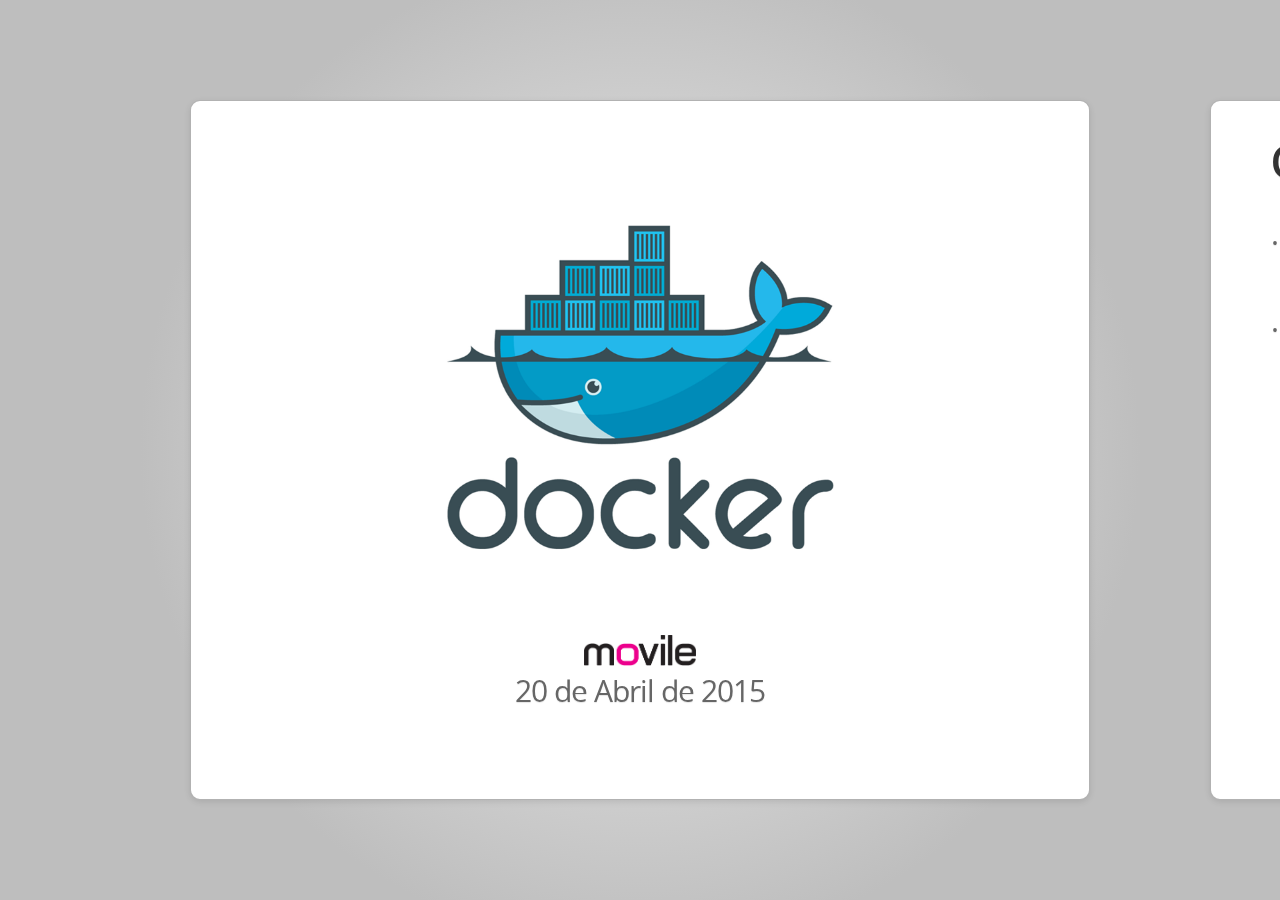
<file: index.html>
<!DOCTYPE html>


<html>
  <head>
    <meta http-equiv="Content-Type" content="text/html; charset=utf-8" />
    
    <title>Docker &mdash; Docker talk 0.1 documentation</title>
    
    <link rel="stylesheet" href="static/basic.css" type="text/css" />
    <link rel="stylesheet" href="static/styles.css" type="text/css" />
    <link rel="stylesheet" href="static/slides.css" type="text/css" />
    
    <link rel="stylesheet" href="static/custom.css" type="text/css" />
    
    <link rel="stylesheet" href="static/pygments.css" type="text/css" />
    
    
    
    <script type="text/javascript">
      var DOCUMENTATION_OPTIONS = {
        URL_ROOT:    './',
        VERSION:     '0.1',
        COLLAPSE_INDEX: false,
        FILE_SUFFIX: '.html',
        HAS_SOURCE:  true
      };
    </script>
    <script type="text/javascript" src="static/jquery.js"></script>
    <script type="text/javascript" src="static/underscore.js"></script>
    <script type="text/javascript" src="static/doctools.js"></script>
    <script type="text/javascript" src="static/common.js"></script>
    
    <script type="text/javascript" src="static/slides.js"></script>
    <script type="text/javascript" src="static/sync.js"></script>
    <script type="text/javascript" src="static/controller.js"></script>
    <script type="text/javascript" src="static/init.js"></script>
    
    
    <link rel="top" title="Docker talk 0.1 documentation" href="#" /> 
  </head>
  <body>

<section
   id="slide_container"
   class='slides layout-regular'>


  
<article class="slide level-1" id="docker">

<h1>Docker</h1>

<img alt="images/docker.png" class="docker" src="images/docker.png" />
<img alt="images/movile.png" class="movile" src="images/movile.png" />
<p class="date">20 de Abril de 2015</p>




</article>
<article class="slide level-2" id="que-es-docker">

<h2>Qué es Docker</h2>

<ul class="simple">
<li>Es una plataforma para desarrollar, desplegar y ejecutar aplicaciones
distribuidas.</li>
<li>Según <a class="reference external" href="https://451research.com/">451 Research</a>: <em>&quot;Es una herramienta que puede empaquetar una
aplicación y sus depedencias en un contenedor virtual que puede ejecutarse en
cualquier servidor Linux.&quot;</em></li>
</ul>
<img alt="images/whatisdocker.jpg" class="centered" src="images/whatisdocker.jpg" />




</article>
<article class="slide level-2" id="id1">

<h2>Qué es Docker</h2>

<ul class="simple">
<li>Es un proyecto open source :)</li>
</ul>
<img alt="images/github.png" src="images/github.png" />




</article>
<article class="slide level-2" id="por-que-docker">

<h2>Por qué Docker</h2>

<ul class="simple">
<li>Todos hablamos el mismo idioma.</li>
<li>Disminuye la fricción de llevar aplicaciones a producción.</li>
<li>Permite estandarizar diferentes ambientes (desarrollo, QA, producción) y
clonarlos a demanda.</li>
</ul>




</article>
<article class="slide level-2" id="id2">

<h2>Por qué Docker</h2>

<ul class="simple">
<li>Menos recursos que una máquina virtual (mucho menos).</li>
</ul>
<img alt="images/vm-stack.png" class="inline" src="images/vm-stack.png" />
<p class="inline">VS</p>
<img alt="images/docker-stack.png" class="inline" src="images/docker-stack.png" />




</article>
<article class="slide level-2" id="id3">

<h2>Por qué Docker</h2>

<ul class="simple">
<li>Hay una comunidad que comparte sus artefactos.</li>
</ul>
<img alt="images/community.png" src="images/community.png" />




</article>
<article class="slide level-2" id="como-esta-compuesto-arquitectura">

<h2>Cómo está compuesto: Arquitectura</h2>

<img class="architecture" src="images/architecture.svg" />



</article>
<article class="slide level-2" id="id4">

<h2>Cómo está compuesto: Arquitectura</h2>

<ul class="simple">
<li><strong>Cliente:</strong> es la interfaz de usuario para la administración de las imágenes
y los contenedores.</li>
<li><strong>Demonio:</strong> es gestor de la plataforma de virtualización. Construye las
imágenes, crea/destruye los contenedores, comunicación con el índice de
imágenes, etc.</li>
<li><strong>Imagen:</strong> Es un template de sólo lectura</li>
<li><strong>Contenedor:</strong> es una instancia de una imágen (análogo a POO) ejecutándose.</li>
<li><strong>Registros:</strong> un servicio en línea para almacenar y compartir las
imágenes; pueden ser públicos o privados.</li>
</ul>




</article>
<article class="slide level-2" id="como-esta-compuesto-tecnologia">

<h2>Cómo está compuesto: Tecnología</h2>

<img class="interfaces" src="images/interfaces.svg" />



</article>
<article class="slide level-2" id="id5">

<h2>Cómo está compuesto: Tecnología</h2>

<ul class="simple">
<li><strong>Espacio de nombres:</strong> <em>Namespaces</em>. Crea espacios de trabajo aislado entre
contenedores.</li>
<li><strong>Grupos de control:</strong> <em>cgroups</em>. Limita, contabiliza y aisla el uso de
recursos.</li>
<li><strong>Formato del contenedor:</strong> Formato de implementación del contenedor
(libcontainer, LXC).</li>
</ul>
<div class="admonition note">
<p class="first admonition-title">Note</p>
<ul class="last simple">
<li>Namespaces: cada aspecto del contenedor se ejecuta bajo su propio espacio
de nombre y no tiene acceso a recursos por fuera de éste.</li>
<li>Cgroups: Por ejemplo, limitar la cantidad de memoria disponible para un
contenedor.</li>
</ul>
</div>




</article>
<article class="slide level-2" id="como-esta-compuesto-imagenes">

<h2>Cómo está compuesto: Imágenes</h2>

<p>Ejemplo de Dockerfile:</p>
<div class="highlight-python"><div class="highlight"><pre>FROM ubuntu:14.10
MAINTAINER Ariel Gerardo Ríos
RUN apt-get update
RUN apt-get install -y htop
RUN apt-get install -y nginx
RUN apt-get install -y cpuburn

ADD . /code
WORKDIR /code

# ENTRYPOINT [&quot;burnP6&quot;]
EXPOSE 80

RUN echo &quot;Hello world!&quot;
RUN service nginx start
</pre></div>
</div>




</article>
<article class="slide level-2" id="docker-en-accion">

<h2>Docker en acción</h2>

<p>Creando una imagen:</p>
<div class="highlight-bash"><div class="highlight"><pre>~<span class="nv">$ </span>sudo docker build -t ariel17/image_name .
 Sending build context to Docker daemon 15.36 kB
 Sending build context to Docker daemon
 Step <span class="m">0</span> : FROM ubuntu:14.10
  ---&gt; 59a878f244f6
 Step <span class="m">1</span> : MAINTAINER Ariel Gerardo Ríos
  ---&gt; Using cache
  ---&gt; 9ccedeb1ff03
 Step <span class="m">2</span> : RUN apt-get update
  ---&gt; Using cache
  ---&gt; 4cdb3613c092
 ...
 Step <span class="m">8</span> : RUN <span class="nb">echo</span> <span class="s2">&quot;Hello world!&quot;</span>
  ---&gt; Using cache
  ---&gt; d8722569a228
 Successfully built d8722569a228
</pre></div>
</div>




</article>
<article class="slide level-2" id="id6">

<h2>Docker en acción</h2>

<p>Accediendo a una imagen por terminal:</p>
<div class="highlight-bash"><div class="highlight"><pre>~<span class="nv">$ </span>sudo docker run -ti --rm ariel17/image_name /bin/bash
root@98bf7687450d:/code#
</pre></div>
</div>
<p>Ejecutando una imagen como demonio:</p>
<div class="highlight-bash"><div class="highlight"><pre>~<span class="nv">$ </span>sudo docker run -d -p 9999:80 ariel17/image_name
 a8f634e7882b8b1e7a8d9068018066f98d16ef8a55a303f0995b58e97ce6c768
</pre></div>
</div>




</article>
<article class="slide level-2" id="demo">

<h2>¡Demo! :)</h2>

<div class="admonition note">
<p class="first admonition-title">Note</p>
<ul class="last simple">
<li>Build: sudo docker build -t ariel17/docker-talk .</li>
<li>Run tty: sudo docker run -ti --rm ariel17/docker-talk /bin/bash</li>
<li>Agregar ENTRYPOINT burnP6; htop + sudo docker run -ti --rm --cpuset=0 ariel17/docker-talk</li>
<li>Run background: sudo docker run -d -p 9999:80 --rm ariel17/docker-talk</li>
<li>Listar procesos: sudo docker ps -a</li>
<li>Deterner un contenedor: sudo docker stop &lt;image_id&gt;</li>
<li>Remover contenedor: sudo docker rm &lt;image_id&gt;</li>
</ul>
</div>




</article>
<article class="slide level-2" id="preguntas">

<h2>¿Preguntas?</h2>

<img alt="images/preguntas.gif" class="preguntas" src="images/preguntas.gif" />




</article>
<article class="slide level-2" id="donde-continuar">

<h2>Dónde continuar</h2>

<ul class="simple">
<li><strong>Blog</strong>: <a class="reference external" href="https://blog.docker.com/">https://blog.docker.com/</a></li>
<li><strong>Try it!:</strong> <a class="reference external" href="https://www.docker.com/tryit/">https://www.docker.com/tryit/</a></li>
<li><strong>Official documentation:</strong> <a class="reference external" href="https://docs.docker.com/">https://docs.docker.com/</a></li>
<li><strong>Ansible &amp; Docker:</strong> <a class="reference external" href="http://www.ansible.com/docker">http://www.ansible.com/docker</a></li>
<li><strong>GitHub repository:</strong> <a class="reference external" href="https://github.com/docker/docker">https://github.com/docker/docker</a></li>
<li><strong>#Docker:</strong> canal IRC de charlas en <a class="reference external" href="https://freenode.net/">https://freenode.net/</a></li>
</ul>




</article>
<article class="slide level-2" id="muchas-gracias">

<h2>¡Muchas gracias!</h2>

<img alt="images/movile.png" class="movile-thankyou" src="images/movile.png" />
<p class="me">Ariel Gerardo Ríos</p>
<p class="personal-data"><a class="reference external" href="mailto:ariel&#46;rios&#37;&#52;&#48;movile&#46;com">ariel<span>&#46;</span>rios<span>&#64;</span>movile<span>&#46;</span>com</a></p>
<p class="personal-data"><a class="reference external" href="https://twitter.com/ariel_17_">&#64;ariel_17_</a></p>




</article>

</section>

<section id="slide_notes">

</section>

  </body>
</html>
</file>
<file: static/basic.css>
/*
 * basic.css
 * ~~~~~~~~~
 *
 * Sphinx stylesheet -- basic theme.
 *
 * :copyright: Copyright 2007-2015 by the Sphinx team, see AUTHORS.
 * :license: BSD, see LICENSE for details.
 *
 */

/* -- main layout ----------------------------------------------------------- */

div.clearer {
    clear: both;
}

/* -- relbar ---------------------------------------------------------------- */

div.related {
    width: 100%;
    font-size: 90%;
}

div.related h3 {
    display: none;
}

div.related ul {
    margin: 0;
    padding: 0 0 0 10px;
    list-style: none;
}

div.related li {
    display: inline;
}

div.related li.right {
    float: right;
    margin-right: 5px;
}

/* -- sidebar --------------------------------------------------------------- */

div.sphinxsidebarwrapper {
    padding: 10px 5px 0 10px;
}

div.sphinxsidebar {
    float: left;
    width: 230px;
    margin-left: -100%;
    font-size: 90%;
}

div.sphinxsidebar ul {
    list-style: none;
}

div.sphinxsidebar ul ul,
div.sphinxsidebar ul.want-points {
    margin-left: 20px;
    list-style: square;
}

div.sphinxsidebar ul ul {
    margin-top: 0;
    margin-bottom: 0;
}

div.sphinxsidebar form {
    margin-top: 10px;
}

div.sphinxsidebar input {
    border: 1px solid #98dbcc;
    font-family: sans-serif;
    font-size: 1em;
}

div.sphinxsidebar #searchbox input[type="text"] {
    width: 170px;
}

div.sphinxsidebar #searchbox input[type="submit"] {
    width: 30px;
}

img {
    border: 0;
    max-width: 100%;
}

/* -- search page ----------------------------------------------------------- */

ul.search {
    margin: 10px 0 0 20px;
    padding: 0;
}

ul.search li {
    padding: 5px 0 5px 20px;
    background-image: url(file.png);
    background-repeat: no-repeat;
    background-position: 0 7px;
}

ul.search li a {
    font-weight: bold;
}

ul.search li div.context {
    color: #888;
    margin: 2px 0 0 30px;
    text-align: left;
}

ul.keywordmatches li.goodmatch a {
    font-weight: bold;
}

/* -- index page ------------------------------------------------------------ */

table.contentstable {
    width: 90%;
}

table.contentstable p.biglink {
    line-height: 150%;
}

a.biglink {
    font-size: 1.3em;
}

span.linkdescr {
    font-style: italic;
    padding-top: 5px;
    font-size: 90%;
}

/* -- general index --------------------------------------------------------- */

table.indextable {
    width: 100%;
}

table.indextable td {
    text-align: left;
    vertical-align: top;
}

table.indextable dl, table.indextable dd {
    margin-top: 0;
    margin-bottom: 0;
}

table.indextable tr.pcap {
    height: 10px;
}

table.indextable tr.cap {
    margin-top: 10px;
    background-color: #f2f2f2;
}

img.toggler {
    margin-right: 3px;
    margin-top: 3px;
    cursor: pointer;
}

div.modindex-jumpbox {
    border-top: 1px solid #ddd;
    border-bottom: 1px solid #ddd;
    margin: 1em 0 1em 0;
    padding: 0.4em;
}

div.genindex-jumpbox {
    border-top: 1px solid #ddd;
    border-bottom: 1px solid #ddd;
    margin: 1em 0 1em 0;
    padding: 0.4em;
}

/* -- general body styles --------------------------------------------------- */

a.headerlink {
    visibility: hidden;
}

h1:hover > a.headerlink,
h2:hover > a.headerlink,
h3:hover > a.headerlink,
h4:hover > a.headerlink,
h5:hover > a.headerlink,
h6:hover > a.headerlink,
dt:hover > a.headerlink,
caption:hover > a.headerlink,
p.caption:hover > a.headerlink,
div.code-block-caption:hover > a.headerlink {
    visibility: visible;
}

div.body p.caption {
    text-align: inherit;
}

div.body td {
    text-align: left;
}

.field-list ul {
    padding-left: 1em;
}

.first {
    margin-top: 0 !important;
}

p.rubric {
    margin-top: 30px;
    font-weight: bold;
}

img.align-left, .figure.align-left, object.align-left {
    clear: left;
    float: left;
    margin-right: 1em;
}

img.align-right, .figure.align-right, object.align-right {
    clear: right;
    float: right;
    margin-left: 1em;
}

img.align-center, .figure.align-center, object.align-center {
  display: block;
  margin-left: auto;
  margin-right: auto;
}

.align-left {
    text-align: left;
}

.align-center {
    text-align: center;
}

.align-right {
    text-align: right;
}

/* -- sidebars -------------------------------------------------------------- */

div.sidebar {
    margin: 0 0 0.5em 1em;
    border: 1px solid #ddb;
    padding: 7px 7px 0 7px;
    background-color: #ffe;
    width: 40%;
    float: right;
}

p.sidebar-title {
    font-weight: bold;
}

/* -- topics ---------------------------------------------------------------- */

div.topic {
    border: 1px solid #ccc;
    padding: 7px 7px 0 7px;
    margin: 10px 0 10px 0;
}

p.topic-title {
    font-size: 1.1em;
    font-weight: bold;
    margin-top: 10px;
}

/* -- admonitions ----------------------------------------------------------- */

div.admonition {
    margin-top: 10px;
    margin-bottom: 10px;
    padding: 7px;
}

div.admonition dt {
    font-weight: bold;
}

div.admonition dl {
    margin-bottom: 0;
}

p.admonition-title {
    margin: 0px 10px 5px 0px;
    font-weight: bold;
}

div.body p.centered {
    text-align: center;
    margin-top: 25px;
}

/* -- tables ---------------------------------------------------------------- */

table.docutils {
    border: 0;
    border-collapse: collapse;
}

table caption span.caption-number {
    font-style: italic;
}

table caption span.caption-text {
}

table.docutils td, table.docutils th {
    padding: 1px 8px 1px 5px;
    border-top: 0;
    border-left: 0;
    border-right: 0;
    border-bottom: 1px solid #aaa;
}

table.field-list td, table.field-list th {
    border: 0 !important;
}

table.footnote td, table.footnote th {
    border: 0 !important;
}

th {
    text-align: left;
    padding-right: 5px;
}

table.citation {
    border-left: solid 1px gray;
    margin-left: 1px;
}

table.citation td {
    border-bottom: none;
}

/* -- figures --------------------------------------------------------------- */

div.figure {
    margin: 0.5em;
    padding: 0.5em;
}

div.figure p.caption {
    padding: 0.3em;
}

div.figure p.caption span.caption-number {
    font-style: italic;
}

div.figure p.caption span.caption-text {
}


/* -- other body styles ----------------------------------------------------- */

ol.arabic {
    list-style: decimal;
}

ol.loweralpha {
    list-style: lower-alpha;
}

ol.upperalpha {
    list-style: upper-alpha;
}

ol.lowerroman {
    list-style: lower-roman;
}

ol.upperroman {
    list-style: upper-roman;
}

dl {
    margin-bottom: 15px;
}

dd p {
    margin-top: 0px;
}

dd ul, dd table {
    margin-bottom: 10px;
}

dd {
    margin-top: 3px;
    margin-bottom: 10px;
    margin-left: 30px;
}

dt:target, .highlighted {
    background-color: #fbe54e;
}

dl.glossary dt {
    font-weight: bold;
    font-size: 1.1em;
}

.field-list ul {
    margin: 0;
    padding-left: 1em;
}

.field-list p {
    margin: 0;
}

.optional {
    font-size: 1.3em;
}

.sig-paren {
    font-size: larger;
}

.versionmodified {
    font-style: italic;
}

.system-message {
    background-color: #fda;
    padding: 5px;
    border: 3px solid red;
}

.footnote:target  {
    background-color: #ffa;
}

.line-block {
    display: block;
    margin-top: 1em;
    margin-bottom: 1em;
}

.line-block .line-block {
    margin-top: 0;
    margin-bottom: 0;
    margin-left: 1.5em;
}

.guilabel, .menuselection {
    font-family: sans-serif;
}

.accelerator {
    text-decoration: underline;
}

.classifier {
    font-style: oblique;
}

abbr, acronym {
    border-bottom: dotted 1px;
    cursor: help;
}

/* -- code displays --------------------------------------------------------- */

pre {
    overflow: auto;
    overflow-y: hidden;  /* fixes display issues on Chrome browsers */
}

td.linenos pre {
    padding: 5px 0px;
    border: 0;
    background-color: transparent;
    color: #aaa;
}

table.highlighttable {
    margin-left: 0.5em;
}

table.highlighttable td {
    padding: 0 0.5em 0 0.5em;
}

div.code-block-caption {
    padding: 2px 5px;
    font-size: small;
}

div.code-block-caption code {
    background-color: transparent;
}

div.code-block-caption + div > div.highlight > pre {
    margin-top: 0;
}

div.code-block-caption span.caption-number {
    padding: 0.1em 0.3em;
    font-style: italic;
}

div.code-block-caption span.caption-text {
}

div.literal-block-wrapper {
    padding: 1em 1em 0;
}

div.literal-block-wrapper div.highlight {
    margin: 0;
}

code.descname {
    background-color: transparent;
    font-weight: bold;
    font-size: 1.2em;
}

code.descclassname {
    background-color: transparent;
}

code.xref, a code {
    background-color: transparent;
    font-weight: bold;
}

h1 code, h2 code, h3 code, h4 code, h5 code, h6 code {
    background-color: transparent;
}

.viewcode-link {
    float: right;
}

.viewcode-back {
    float: right;
    font-family: sans-serif;
}

div.viewcode-block:target {
    margin: -1px -10px;
    padding: 0 10px;
}

/* -- math display ---------------------------------------------------------- */

img.math {
    vertical-align: middle;
}

div.body div.math p {
    text-align: center;
}

span.eqno {
    float: right;
}

/* -- printout stylesheet --------------------------------------------------- */

@media print {
    div.document,
    div.documentwrapper,
    div.bodywrapper {
        margin: 0 !important;
        width: 100%;
    }

    div.sphinxsidebar,
    div.related,
    div.footer,
    #top-link {
        display: none;
    }
}
</file>
<file: static/styles.css>
@import url(fonts/stylesheet.css);

/*
  Google HTML5 slides template

  Authors: Luke Mahé (code)
           Marcin Wichary (code and design)

           Dominic Mazzoni (browser compatibility)
           Charles Chen (ChromeVox support)

  URL: http://code.google.com/p/html5slides/
*/

/* Framework */

html {
  height: 100%;
}

body {
  margin: 0;
  padding: 0;

  display: block !important;

  height: 100%;
  min-height: 740px;

  overflow-x: hidden;
  overflow-y: auto;

  background: rgb(215, 215, 215);
  background: -o-radial-gradient(rgb(240, 240, 240), rgb(190, 190, 190));
  background: -moz-radial-gradient(rgb(240, 240, 240), rgb(190, 190, 190));
  background: -webkit-radial-gradient(rgb(240, 240, 240), rgb(190, 190, 190));
  background: -webkit-gradient(radial, 50% 50%, 0, 50% 50%, 500, from(rgb(240, 240, 240)), to(rgb(190, 190, 190)));

  -webkit-font-smoothing: antialiased;
}

.slides {
  width: 100%;
  height: 100%;
  left: 0;

  position: absolute;

  -webkit-transform: translate3d(0, 0, 0);
}

.slides > article {
  display: block;

  position: absolute;
  overflow: hidden;

  width: 900px;
  height: 700px;

  left: 50%;
  top: 50%;

  margin-left: -450px;
  margin-top: -350px;

  padding: 40px 60px;

  box-sizing: border-box;
  -o-box-sizing: border-box;
  -moz-box-sizing: border-box;
  -webkit-box-sizing: border-box;

  border-radius: 10px;
  -o-border-radius: 10px;
  -moz-border-radius: 10px;
  -webkit-border-radius: 10px;

  background-color: white;

  box-shadow: 0 2px 6px rgba(0, 0, 0, .1);
  border: 1px solid rgba(0, 0, 0, .3);

  transition: transform .3s ease-out;
  -o-transition: -o-transform .3s ease-out;
  -moz-transition: -moz-transform .3s ease-out;
  -webkit-transition: -webkit-transform .3s ease-out;
}
.slides.layout-widescreen > article {
  margin-left: -550px;
  width: 1100px;
}
.slides.layout-faux-widescreen > article {
  margin-left: -550px;
  width: 1100px;

  padding: 40px 160px;
}

.slides.layout-widescreen > article:not(.nobackground):not(.biglogo),
.slides.layout-faux-widescreen > article:not(.nobackground):not(.biglogo) {
  background-position-x: 0, 840px;
}

.slides > article.appear {
    transition: none;
    display: none;
}

.slides > article.fade-in {
    transition: opacity 0.2s;
}

.slides > article.fade-in.current {
    z-index: 100;
}

.slides .handout {
    display: none;
}

.slides.table {
    font-size: 15px;
    padding: 10px;
}

.slides.table > .slide-area {
    display: none;
}

.slides.table > article:hover {
    -moz-box-shadow: 0px 0px 20px yellow;
    -webkit-box-shadow: 0px 0px 20px yellow;
    box-shadow: 0px 0px 20px yellow;
    border: 2px;
}

.slides.table > article {
  display: block;
  float: left;
  position: relative;
  overflow: hidden;

  width: 450px;
  height: 350px;

  left: 0;
  top: 0;

  margin: 10px;

  padding: 20px 30px;

  box-sizing: border-box;
  -o-box-sizing: border-box;
  -moz-box-sizing: border-box;
  -webkit-box-sizing: border-box;

  border-radius: 10px;
  -o-border-radius: 10px;
  -moz-border-radius: 10px;
  -webkit-border-radius: 10px;

  box-shadow: 0 2px 6px rgba(0, 0, 0, .1);
  border: 1px solid rgba(0, 0, 0, .3);

  /* transform: scale(0.5); */
  /* -webkit-transform: scale(0.5); */
  transition: width height .3s ease-out;
  -o-transition: -o-transform .3s ease-out;
  -moz-transition: -moz-transform .3s ease-out;
  -webkit-transition: width height .3s ease-out;
}

.slides.table > article,
.slides.table > article.next,
.slides.table > article.far-past,
.slides.table > article.past,
.slides.table > article.current,
.slides.table > article.far-next {
    display: block;
    transform: translate(0px);
    -o-transform: translate(0px);
    -moz-transform: translate(0px);
    -webkit-transform: translate(0px);
}

.slides.table > article .to-build {
    opacity: 100;
}

/* Clickable/tappable areas */

.slide-area {
  z-index: 1000;

  position: absolute;
  left: 0;
  top: 0;
  width: 150px;
  height: 700px;

  left: 50%;
  top: 50%;

  cursor: pointer;
  margin-top: -350px;

  tap-highlight-color: transparent;
  -o-tap-highlight-color: transparent;
  -moz-tap-highlight-color: transparent;
  -webkit-tap-highlight-color: transparent;
}
#prev-slide-area {
  margin-left: -550px;
}
#next-slide-area {
  margin-left: 400px;
}
.slides.layout-widescreen #prev-slide-area,
.slides.layout-faux-widescreen #prev-slide-area {
  margin-left: -650px;
}
.slides.layout-widescreen #next-slide-area,
.slides.layout-faux-widescreen #next-slide-area {
  margin-left: 500px;
}

/* Slides */

.slides > article {
  display: none;
}
.slides > article.far-past {
  display: block;
  transform: translate(-2040px);
  -o-transform: translate(-2040px);
  -moz-transform: translate(-2040px);
  -webkit-transform: translate3d(-2040px, 0, 0);
}
.slides > article.past {
  display: block;
  transform: translate(-1020px);
  -o-transform: translate(-1020px);
  -moz-transform: translate(-1020px);
  -webkit-transform: translate3d(-1020px, 0, 0);
}
.slides > article.current {
  display: block;
  opacity: 1;
  transform: translate(0);
  -o-transform: translate(0);
  -moz-transform: translate(0);
  -webkit-transform: translate3d(0, 0, 0);
}
.slides > article.next {
  display: block;
  transform: translate(1020px);
  -o-transform: translate(1020px);
  -moz-transform: translate(1020px);
  -webkit-transform: translate3d(1020px, 0, 0);
}
.slides > article.far-next {
  display: block;
  transform: translate(2040px);
  -o-transform: translate(2040px);
  -moz-transform: translate(2040px);
  -webkit-transform: translate3d(2040px, 0, 0);
}

.slides.layout-widescreen > article.far-past,
.slides.layout-faux-widescreen > article.far-past {
  display: block;
  transform: translate(-2260px);
  -o-transform: translate(-2260px);
  -moz-transform: translate(-2260px);
  -webkit-transform: translate3d(-2260px, 0, 0);
}
.slides.layout-widescreen > article.past,
.slides.layout-faux-widescreen > article.past {
  display: block;
  transform: translate(-1130px);
  -o-transform: translate(-1130px);
  -moz-transform: translate(-1130px);
  -webkit-transform: translate3d(-1130px, 0, 0);
}
.slides.layout-widescreen > article.current,
.slides.layout-faux-widescreen > article.current {
  display: block;
  transform: translate(0);
  -o-transform: translate(0);
  -moz-transform: translate(0);
  -webkit-transform: translate3d(0, 0, 0);
}
.slides.layout-widescreen > article.next,
.slides.layout-faux-widescreen > article.next {
  display: block;
  transform: translate(1130px);
  -o-transform: translate(1130px);
  -moz-transform: translate(1130px);
  -webkit-transform: translate3d(1130px, 0, 0);
}
.slides.layout-widescreen > article.far-next,
.slides.layout-faux-widescreen > article.far-next {
  display: block;
  transform: translate(2260px);
  -o-transform: translate(2260px);
  -moz-transform: translate(2260px);
  -webkit-transform: translate3d(2260px, 0, 0);
}

.slides > article.fade-in.next,
.slides > article.fade-in.far-past,
.slides > article.fade-in.past,
.slides > article.fade-in.far-next {
    opacity: 0;
    transform: translate(0px);
    -o-transform: translate(0px);
    -moz-transform: translate(0px);
    -webkit-transform: translate(0px);
}

.slides > article.appear.next,
.slides > article.appear.far-past,
.slides > article.appear.past,
.slides > article.appear.far-next {
    display: none;
    transform: translate(0px);
    -o-transform: translate(0px);
    -moz-transform: translate(0px);
    -webkit-transform: translate(0px);
}


/* Styles for slides */

.slides {
    font-size: 30px;
}

.slides > article {
  font-family: 'Open Sans', Arial, sans-serif;

  color: rgb(102, 102, 102);
  text-shadow: 0 1px 1px rgba(0, 0, 0, .1);

  font-size: 1em;
  line-height: 1.2em;

  letter-spacing: -1px;
}

b {
  font-weight: 600;
}

.blue {
  color: rgb(0, 102, 204);
}
.yellow {
  color: rgb(255, 211, 25);
}
.green {
  color: rgb(0, 138, 53);
}
.red {
  color: rgb(255, 0, 0);
}
.black {
  color: black;
}
.white {
  color: white;
}

a {
  color: rgb(0, 102, 204);
}
a:visited {
  color: rgba(0, 102, 204, .75);
}
a:hover {
  color: black;
}

p {
  margin: 0;
  padding: 0;

  margin-top: 20px;
}
p:first-child {
  margin-top: 0;
}

h1 {
  font-size: 2em;
  line-height: 1em;

  padding: 0;
  margin: 0;
  margin-top: 200px;
  padding-right: 40px;

  font-weight: 600;

  letter-spacing: -3px;

  color: rgb(51, 51, 51);
}

h2 {
  font-size: 1.5em;
  line-height: 1em;

  padding: 0;
  margin: 0;
  margin-top: 465px;
  padding-right: 40px;
  /* position: absolute; */
  /* bottom: 150px; */

  font-weight: 600;

  letter-spacing: -2px;

  color: rgb(51, 51, 51);
}

h3 {
  font-size: 1em;
  line-height: 1.2em;

  padding: 0;
  margin: 0;
  padding-right: 40px;

  font-weight: 600;

  letter-spacing: -1px;

  color: rgb(51, 51, 51);
}

article.fill h3 {
  background: rgba(255, 255, 255, .75);
  padding-top: .2em;
  padding-bottom: .3em;
  margin-top: -.2em;
  margin-left: -60px;
  padding-left: 60px;
  margin-right: -60px;
  padding-right: 60px;
}

ul {
  list-style: none;
  margin: 0;
  padding: 0;

  margin-top: 40px;

  margin-left: .75em;
}
ul ul {
  margin-top: .5em;
}
li {
  padding: 0;
  margin: 0;

  margin-bottom: .5em;
}
ul li::before {
  content: '·';

  width: .75em;
  margin-left: -.75em;

  position: absolute;
}

pre {
  font-family: 'Droid Sans Mono', 'Courier New', monospace;

  font-size: 0.66em;
  line-height: 1.4em;
  padding: 5px 10px;

  letter-spacing: -1px;

  margin-top: 40px;
  margin-bottom: 40px;

  color: black;
  background: rgb(240, 240, 240);
  border: 1px solid rgb(224, 224, 224);
  box-shadow: inset 0 2px 6px rgba(0, 0, 0, .1);

  overflow: hidden;
}

code {
  font-size: 95%;
  font-family: 'Droid Sans Mono', 'Courier New', monospace;

  color: black;
}

iframe {
  width: 100%;

  height: 620px;

  background: white;
  border: 1px solid rgb(192, 192, 192);
  margin: -1px;
  /*box-shadow: inset 0 2px 6px rgba(0, 0, 0, .1);*/
}

h3 + iframe {
  margin-top: 40px;
  height: 540px;
}

article.fill iframe {
  position: absolute;
  left: 0;
  top: 0;
  width: 100%;
  height: 100%;

  border: 0;
  margin: 0;

  border-radius: 10px;
  -o-border-radius: 10px;
  -moz-border-radius: 10px;
  -webkit-border-radius: 10px;

  z-index: -1;
}

article.fill img {
  position: absolute;
  left: 0;
  top: 0;
  min-width: 100%;
  min-height: 100%;

  border-radius: 10px;
  -o-border-radius: 10px;
  -moz-border-radius: 10px;
  -webkit-border-radius: 10px;

  z-index: -1;
}
img.centered {
  margin: 0 auto;
  display: block;
}

table {
  width: 100%;
  border-collapse: collapse;
  margin-top: 40px;
}
th {
  font-weight: 600;
  text-align: left;
}
td,
th {
  border: 1px solid rgb(224, 224, 224);
  padding: 5px 10px;
  vertical-align: top;
}

.source {
  position: absolute;
  left: 60px;
  top: 644px;
  padding-right: 175px;

  font-size: 0.5em;
  letter-spacing: 0;
  line-height: 18px;
}

q {
  display: block;
  font-size: 2em;
  line-height: 72px;

  margin-left: 20px;

  margin-top: 100px;
  margin-right: 150px;
}
q::before {
  content: '“';

  position: absolute;
  display: inline-block;
  margin-left: -2.1em;
  width: 2em;
  text-align: right;

  font-size: 3em;
  color: rgb(192, 192, 192);
}
q::after {
  content: '”';

  position: absolute;
  margin-left: .1em;

  font-size: 3em;
  color: rgb(192, 192, 192);
}
div.author {
  text-align: right;
  font-size: 1.33em;

  margin-top: 20px;
  margin-right: 150px;
}
div.author::before {
  content: '—';
}

/* Size variants */

article.smaller p,
article.smaller ul {
  font-size: 0.66em;
  line-height: 1.2em;
  letter-spacing: 0;
}
article.smaller table {
  font-size: 0.66em;
  line-height: 1.2em;
  letter-spacing: 0;
}
article.smaller pre {
  font-size: 0.5em;
  line-height: 1.33em;
  letter-spacing: 0;
}
article.smaller q {
  font-size: 1.33em;
  line-height: 1.2em;
}
article.smaller q::before,
article.smaller q::after {
  font-size: 2em;
}

/* Builds */

.build > * {
  transition: opacity 0.5s ease-in-out 0.2s;
  -o-transition: opacity 0.5s ease-in-out 0.2s;
  -moz-transition: opacity 0.5s ease-in-out 0.2s;
  -webkit-transition: opacity 0.5s ease-in-out 0.2s;
}

.to-build {
  opacity: 0;
}

/* Pretty print */

.prettyprint .str, /* string content */
.prettyprint .atv { /* a markup attribute value */
  color: rgb(0, 138, 53);
}
.prettyprint .kwd, /* a keyword */
.prettyprint .tag { /* a markup tag name */
  color: rgb(0, 102, 204);
}
.prettyprint .com { /* a comment */
  color: rgb(127, 127, 127);
  font-style: italic;
}
.prettyprint .lit { /* a literal value */
  color: rgb(127, 0, 0);
}
.prettyprint .pun, /* punctuation, lisp open bracket, lisp close bracket */
.prettyprint .opn,
.prettyprint .clo {
  color: rgb(127, 127, 127);
}
.prettyprint .typ, /* a type name */
.prettyprint .atn, /* a markup attribute name */
.prettyprint .dec,
.prettyprint .var { /* a declaration; a variable name */
  color: rgb(127, 0, 127);
}

@media print {

    .slides > article,
    .slides > article.far-past,
    .slides > article.past,
    .slides > article.next,
    .slides > article.far-next {

        position: static;
        overflow: hidden;
        display: block !important;

        margin: auto;
        page-break-after: always;
        page-break-inside: avoid;

        transform: none;
        -o-transform: none;
        -moz-transform: none;
        -webkit-transform: none;
    }

}
</file>
<file: static/slides.css>
img.fill {
  position: absolute;
  left: 0;
  top: 0;
  min-width: 100%;
  min-height: 100%;

  border-radius: 10px;
  -o-border-radius: 10px;
  -moz-border-radius: 10px;
  -webkit-border-radius: 10px;

  z-index: -1;
}

a.headerlink {
    visibility: hidden;
}

h1:hover > a.headerlink,
h2:hover > a.headerlink,
h3:hover > a.headerlink,
h4:hover > a.headerlink,
h5:hover > a.headerlink,
h6:hover > a.headerlink,
dt:hover > a.headerlink {
    visibility: visible;
}

div.figure p.caption {
    position: absolute;
    left: 0;
    bottom: 0;
    font-size: 0.5em;
}

.slide-no {
    position: absolute;
    bottom: 1ex;
    right: 1em;
    font-size: 66%;
}

.slide-footer {
    position: absolute;
    bottom: 1ex;
    left: 1em;
    font-size: 66%;
}

div.admonition.note {
    visibility: hidden;
    display: none;
}
</file>
<file: static/custom.css>
article#docker {
    text-align: center;
}

article#docker > h1 {
    display: none;
}

article#demo > h2 {
    text-align: center;
    font-size: 3em;
    padding-top: 20%;
}

article#preguntas > h2 {
    text-align: center;
    font-size: 3em;
    padding-top: 10%;
}

article#muchas-gracias {
    text-align: center;
}

article#muchas-gracias > h2 {
    text-align: center;
    font-size: 3em;
    padding-top: 20%;
}

h2 {
    margin-top: 0;
}

img.docker {
    height: 80%;
    display: block;
    margin-left: auto;
    margin-right: auto;
}

img.movile {
    height: 5%;
    padding-bottom: 0;
}

img.movile-thankyou {
    height: 10%;
    padding-top: 10%;
}

p.date {
    margin-top: 0;
}

p.personal-data {
    margin: 0;
}

p.personal-data > a {
    text-decoration: none;
    font-size: 0.7em;
}

img.architecture {
    margin-top: 50px;
}

img.centered {
    display: block;
    margin-left: auto;
    margin-right: auto;
}

.inline {
    display: inline;
}

img.inline {
    margin-top: 50px;
}

p.inline {
    font-size: 2em;
    margin-left: 50px;
    margin-right: 50px;
    vertical-align: 180%;
}

img.interfaces {
    width: 70%;
    margin-top: 40px;
    margin-left: 10%;
    margin-right: auto;
}

img.preguntas {
    width: 60%;
    margin-top: 10%;
    margin-left: 15%;
    margin-right: auto;
}
</file>
<file: static/pygments.css>
.highlight .hll { background-color: #ffffcc }
.highlight  { background: #eeffcc; }
.highlight .c { color: #408090; font-style: italic } /* Comment */
.highlight .err { border: 1px solid #FF0000 } /* Error */
.highlight .k { color: #007020; font-weight: bold } /* Keyword */
.highlight .o { color: #666666 } /* Operator */
.highlight .cm { color: #408090; font-style: italic } /* Comment.Multiline */
.highlight .cp { color: #007020 } /* Comment.Preproc */
.highlight .c1 { color: #408090; font-style: italic } /* Comment.Single */
.highlight .cs { color: #408090; background-color: #fff0f0 } /* Comment.Special */
.highlight .gd { color: #A00000 } /* Generic.Deleted */
.highlight .ge { font-style: italic } /* Generic.Emph */
.highlight .gr { color: #FF0000 } /* Generic.Error */
.highlight .gh { color: #000080; font-weight: bold } /* Generic.Heading */
.highlight .gi { color: #00A000 } /* Generic.Inserted */
.highlight .go { color: #333333 } /* Generic.Output */
.highlight .gp { color: #c65d09; font-weight: bold } /* Generic.Prompt */
.highlight .gs { font-weight: bold } /* Generic.Strong */
.highlight .gu { color: #800080; font-weight: bold } /* Generic.Subheading */
.highlight .gt { color: #0044DD } /* Generic.Traceback */
.highlight .kc { color: #007020; font-weight: bold } /* Keyword.Constant */
.highlight .kd { color: #007020; font-weight: bold } /* Keyword.Declaration */
.highlight .kn { color: #007020; font-weight: bold } /* Keyword.Namespace */
.highlight .kp { color: #007020 } /* Keyword.Pseudo */
.highlight .kr { color: #007020; font-weight: bold } /* Keyword.Reserved */
.highlight .kt { color: #902000 } /* Keyword.Type */
.highlight .m { color: #208050 } /* Literal.Number */
.highlight .s { color: #4070a0 } /* Literal.String */
.highlight .na { color: #4070a0 } /* Name.Attribute */
.highlight .nb { color: #007020 } /* Name.Builtin */
.highlight .nc { color: #0e84b5; font-weight: bold } /* Name.Class */
.highlight .no { color: #60add5 } /* Name.Constant */
.highlight .nd { color: #555555; font-weight: bold } /* Name.Decorator */
.highlight .ni { color: #d55537; font-weight: bold } /* Name.Entity */
.highlight .ne { color: #007020 } /* Name.Exception */
.highlight .nf { color: #06287e } /* Name.Function */
.highlight .nl { color: #002070; font-weight: bold } /* Name.Label */
.highlight .nn { color: #0e84b5; font-weight: bold } /* Name.Namespace */
.highlight .nt { color: #062873; font-weight: bold } /* Name.Tag */
.highlight .nv { color: #bb60d5 } /* Name.Variable */
.highlight .ow { color: #007020; font-weight: bold } /* Operator.Word */
.highlight .w { color: #bbbbbb } /* Text.Whitespace */
.highlight .mb { color: #208050 } /* Literal.Number.Bin */
.highlight .mf { color: #208050 } /* Literal.Number.Float */
.highlight .mh { color: #208050 } /* Literal.Number.Hex */
.highlight .mi { color: #208050 } /* Literal.Number.Integer */
.highlight .mo { color: #208050 } /* Literal.Number.Oct */
.highlight .sb { color: #4070a0 } /* Literal.String.Backtick */
.highlight .sc { color: #4070a0 } /* Literal.String.Char */
.highlight .sd { color: #4070a0; font-style: italic } /* Literal.String.Doc */
.highlight .s2 { color: #4070a0 } /* Literal.String.Double */
.highlight .se { color: #4070a0; font-weight: bold } /* Literal.String.Escape */
.highlight .sh { color: #4070a0 } /* Literal.String.Heredoc */
.highlight .si { color: #70a0d0; font-style: italic } /* Literal.String.Interpol */
.highlight .sx { color: #c65d09 } /* Literal.String.Other */
.highlight .sr { color: #235388 } /* Literal.String.Regex */
.highlight .s1 { color: #4070a0 } /* Literal.String.Single */
.highlight .ss { color: #517918 } /* Literal.String.Symbol */
.highlight .bp { color: #007020 } /* Name.Builtin.Pseudo */
.highlight .vc { color: #bb60d5 } /* Name.Variable.Class */
.highlight .vg { color: #bb60d5 } /* Name.Variable.Global */
.highlight .vi { color: #bb60d5 } /* Name.Variable.Instance */
.highlight .il { color: #208050 } /* Literal.Number.Integer.Long */
</file>
